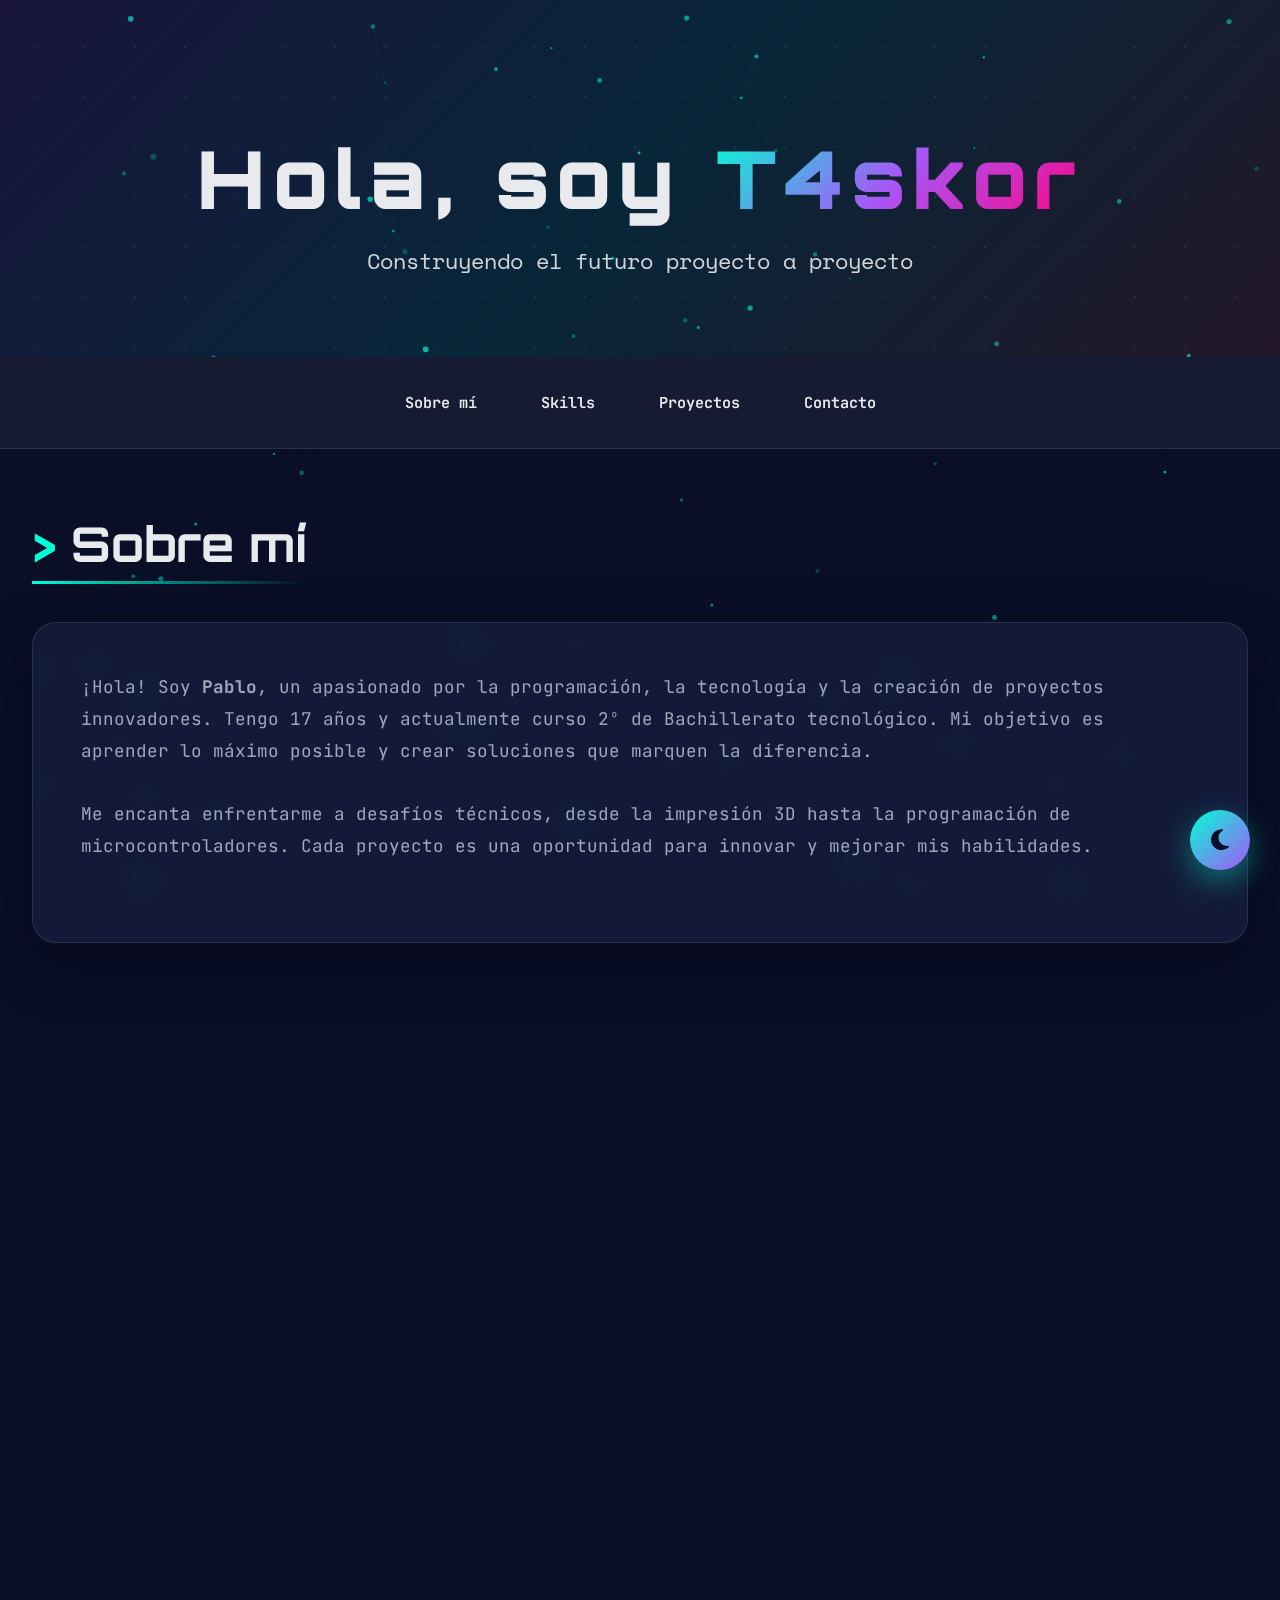
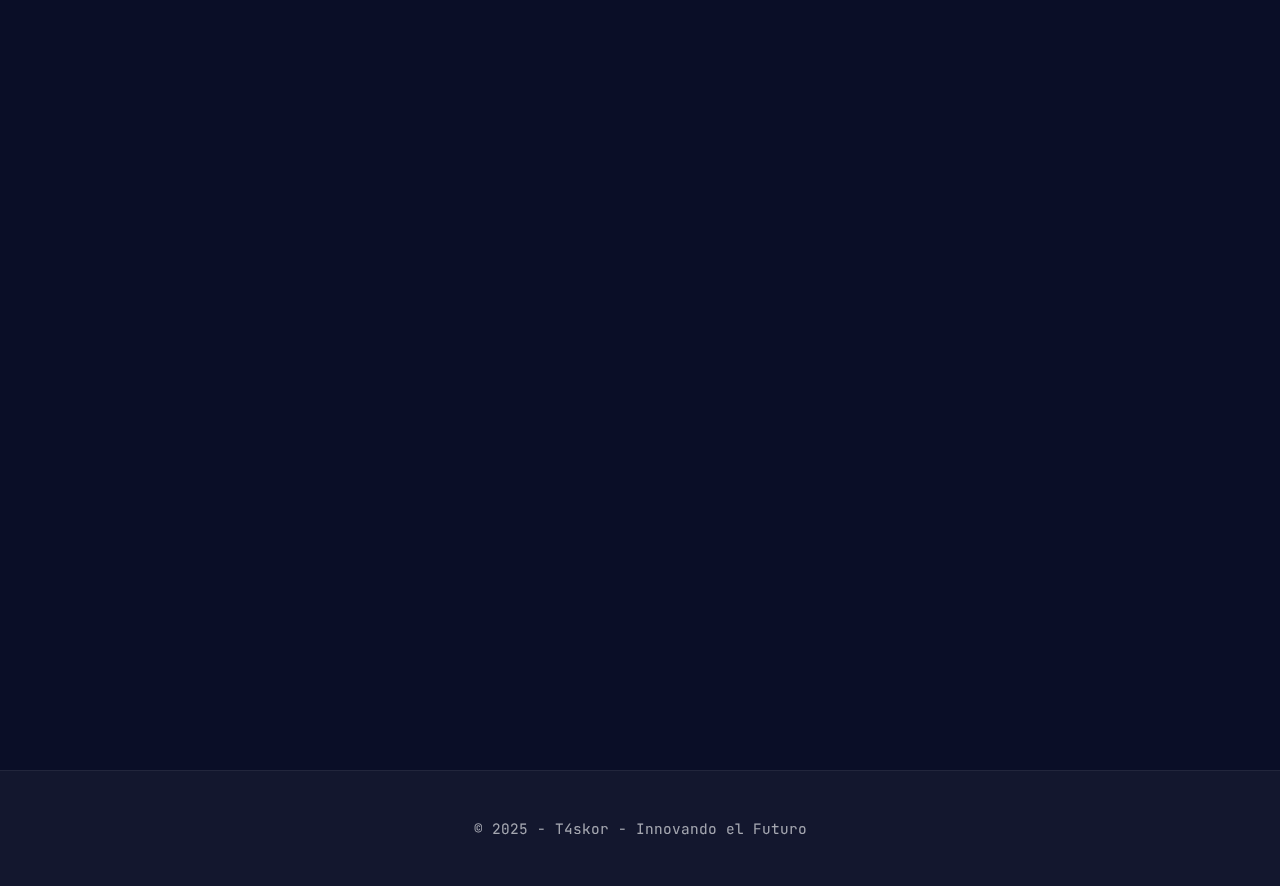
<file: index.html>
<!DOCTYPE html>
<html lang="es">

<head>
  <meta charset="UTF-8" />
  <meta name="viewport" content="width=device-width, initial-scale=1.0" />
  <title>T4SKOR - Innovator & Creator</title>
  <link rel="stylesheet" href="https://cdnjs.cloudflare.com/ajax/libs/font-awesome/6.5.2/css/all.min.css" />
  <link href="https://fonts.googleapis.com/css2?family=Orbitron:wght@400;700;900&family=JetBrains+Mono:wght@300;400;600&family=Space+Mono:wght@400;700&display=swap" rel="stylesheet">

  <style>
    :root {
      --bg-primary: #0a0e27;
      --bg-secondary: #151b3d;
      --bg-card: rgba(25, 35, 70, 0.6);
      --text-primary: #e8eaed;
      --text-secondary: #a0a5b9;
      --accent-cyan: #00ffd5;
      --accent-purple: #a855f7;
      --accent-pink: #ff0080;
      --accent-orange: #ff6b35;
      --glass-bg: rgba(255, 255, 255, 0.05);
      --glass-border: rgba(255, 255, 255, 0.1);
    }

    [data-theme="light"] {
      --bg-primary: #f5f7fa;
      --bg-secondary: #ffffff;
      --bg-card: rgba(255, 255, 255, 0.8);
      --text-primary: #1a1f36;
      --text-secondary: #4a5568;
      --glass-bg: rgba(255, 255, 255, 0.7);
      --glass-border: rgba(0, 0, 0, 0.08);
    }

    * {
      margin: 0;
      padding: 0;
      box-sizing: border-box;
    }

    body {
      font-family: 'JetBrains Mono', monospace;
      background: var(--bg-primary);
      color: var(--text-primary);
      overflow-x: hidden;
      position: relative;
    }

    /* Canvas de fondo con partículas */
    #particles-canvas {
      position: fixed;
      top: 0;
      left: 0;
      width: 100%;
      height: 100%;
      z-index: 0;
      pointer-events: none;
    }

    .content-wrapper {
      position: relative;
      z-index: 1;
    }

    /* Header mejorado con efectos */
    header {
      text-align: center;
      padding: 8rem 2rem 5rem;
      background: linear-gradient(135deg, 
        rgba(168, 85, 247, 0.1) 0%,
        rgba(0, 255, 213, 0.1) 50%,
        rgba(255, 107, 53, 0.1) 100%);
      position: relative;
      overflow: hidden;
    }

    header::before {
      content: '';
      position: absolute;
      top: -50%;
      left: -50%;
      width: 200%;
      height: 200%;
      background: radial-gradient(circle, var(--accent-cyan) 1px, transparent 1px);
      background-size: 50px 50px;
      opacity: 0.1;
      animation: gridMove 20s linear infinite;
    }

    @keyframes gridMove {
      0% { transform: translate(0, 0); }
      100% { transform: translate(50px, 50px); }
    }

    .glitch-wrapper {
      position: relative;
      display: inline-block;
    }

    header h1 {
      font-family: 'Orbitron', sans-serif;
      font-size: clamp(2.5rem, 8vw, 5rem);
      font-weight: 900;
      margin-bottom: 1rem;
      letter-spacing: 0.1em;
      position: relative;
      animation: fadeInDown 1s ease;
    }

    .name-highlight {
      background: linear-gradient(135deg, var(--accent-cyan), var(--accent-purple), var(--accent-pink));
      -webkit-background-clip: text;
      -webkit-text-fill-color: transparent;
      background-clip: text;
      animation: gradientShift 3s ease infinite;
    }

    @keyframes gradientShift {
      0%, 100% { filter: hue-rotate(0deg); }
      50% { filter: hue-rotate(30deg); }
    }

    header .tagline {
      font-size: clamp(1rem, 2.5vw, 1.4rem);
      font-weight: 300;
      opacity: 0.9;
      animation: fadeInUp 1s ease 0.3s both;
      font-family: 'Space Mono', monospace;
    }

    @keyframes fadeInDown {
      from {
        opacity: 0;
        transform: translateY(-30px);
      }
      to {
        opacity: 1;
        transform: translateY(0);
      }
    }

    @keyframes fadeInUp {
      from {
        opacity: 0;
        transform: translateY(30px);
      }
      to {
        opacity: 1;
        transform: translateY(0);
      }
    }

    /* Navegación flotante */
    nav {
      display: flex;
      justify-content: center;
      gap: 1rem;
      padding: 1.5rem;
      background: var(--glass-bg);
      backdrop-filter: blur(20px);
      border-bottom: 1px solid var(--glass-border);
      position: sticky;
      top: 0;
      z-index: 100;
      animation: slideDown 0.8s ease 0.5s both;
    }

    @keyframes slideDown {
      from {
        opacity: 0;
        transform: translateY(-100%);
      }
      to {
        opacity: 1;
        transform: translateY(0);
      }
    }

    nav a {
      color: var(--text-primary);
      text-decoration: none;
      font-weight: 600;
      padding: 0.7rem 1.5rem;
      border-radius: 12px;
      transition: all 0.3s ease;
      position: relative;
      overflow: hidden;
      font-size: 0.95rem;
    }

    nav a::before {
      content: '';
      position: absolute;
      top: 0;
      left: -100%;
      width: 100%;
      height: 100%;
      background: linear-gradient(90deg, transparent, var(--accent-cyan), transparent);
      transition: left 0.5s ease;
    }

    nav a:hover::before {
      left: 100%;
    }

    nav a:hover {
      background: var(--glass-bg);
      color: var(--accent-cyan);
      transform: translateY(-2px);
    }

    .container {
      max-width: 1400px;
      margin: 0 auto;
      padding: 4rem 2rem;
    }

    section {
      margin-bottom: 6rem;
      animation: fadeIn 1s ease;
    }

    @keyframes fadeIn {
      from { opacity: 0; }
      to { opacity: 1; }
    }

    section h2 {
      font-family: 'Orbitron', sans-serif;
      font-size: clamp(2rem, 5vw, 3rem);
      margin-bottom: 3rem;
      position: relative;
      display: inline-block;
      font-weight: 700;
    }

    section h2::before {
      content: '>';
      color: var(--accent-cyan);
      margin-right: 1rem;
      animation: blink 1.5s infinite;
    }

    @keyframes blink {
      0%, 100% { opacity: 1; }
      50% { opacity: 0.3; }
    }

    section h2::after {
      content: '';
      position: absolute;
      width: 100%;
      height: 3px;
      bottom: -10px;
      left: 0;
      background: linear-gradient(90deg, var(--accent-cyan), transparent);
    }

    /* Sección sobre mí mejorada */
    #sobre-mi .bio-content {
      background: var(--bg-card);
      backdrop-filter: blur(10px);
      border: 1px solid var(--glass-border);
      border-radius: 24px;
      padding: 3rem;
      box-shadow: 0 20px 60px rgba(0, 0, 0, 0.3);
      animation: scaleIn 0.8s ease;
    }

    @keyframes scaleIn {
      from {
        opacity: 0;
        transform: scale(0.95);
      }
      to {
        opacity: 1;
        transform: scale(1);
      }
    }

    #sobre-mi p {
      font-size: 1.1rem;
      line-height: 1.8;
      color: var(--text-secondary);
      margin-bottom: 2rem;
    }

    /* Skills/Hobbies Grid */
    .skills-grid {
      display: grid;
      grid-template-columns: repeat(auto-fit, minmax(200px, 1fr));
      gap: 1.5rem;
      margin-top: 2rem;
    }

    .skill-card {
      background: var(--glass-bg);
      border: 1px solid var(--glass-border);
      border-radius: 16px;
      padding: 2rem;
      text-align: center;
      transition: all 0.3s ease;
      cursor: pointer;
    }

    .skill-card:hover {
      transform: translateY(-10px) scale(1.05);
      border-color: var(--accent-cyan);
      box-shadow: 0 10px 40px rgba(0, 255, 213, 0.2);
    }

    .skill-card i {
      font-size: 3rem;
      margin-bottom: 1rem;
      background: linear-gradient(135deg, var(--accent-cyan), var(--accent-purple));
      -webkit-background-clip: text;
      -webkit-text-fill-color: transparent;
      background-clip: text;
    }

    .skill-card h3 {
      font-size: 1.2rem;
      margin-bottom: 0.5rem;
      font-family: 'Orbitron', sans-serif;
    }

    .skill-card p {
      font-size: 0.9rem;
      color: var(--text-secondary);
      line-height: 1.4;
    }

    /* Proyectos Grid Mejorado */
    .proyectos-grid {
      display: grid;
      grid-template-columns: repeat(auto-fit, minmax(320px, 1fr));
      gap: 2.5rem;
    }

    .proyecto {
      background: var(--bg-card);
      backdrop-filter: blur(10px);
      border: 1px solid var(--glass-border);
      border-radius: 24px;
      overflow: hidden;
      transition: all 0.4s cubic-bezier(0.175, 0.885, 0.32, 1.275);
      position: relative;
      animation: fadeInUp 0.8s ease both;
    }

    .proyecto:nth-child(1) { animation-delay: 0.1s; }
    .proyecto:nth-child(2) { animation-delay: 0.2s; }
    .proyecto:nth-child(3) { animation-delay: 0.3s; }
    .proyecto:nth-child(4) { animation-delay: 0.4s; }
    .proyecto:nth-child(5) { animation-delay: 0.5s; }

    .proyecto::before {
      content: '';
      position: absolute;
      top: -2px;
      left: -2px;
      right: -2px;
      bottom: -2px;
      background: linear-gradient(135deg, var(--accent-cyan), var(--accent-purple), var(--accent-pink));
      border-radius: 24px;
      opacity: 0;
      transition: opacity 0.3s ease;
      z-index: -1;
    }

    .proyecto:hover::before {
      opacity: 1;
    }

    .proyecto:hover {
      transform: translateY(-15px);
      box-shadow: 0 25px 50px rgba(0, 255, 213, 0.3);
    }

    .image-container {
      position: relative;
      overflow: hidden;
      height: 250px;
      background: linear-gradient(135deg, var(--bg-secondary), var(--bg-primary));
    }

    .image-container img {
      width: 100%;
      height: 100%;
      object-fit: cover;
      transition: transform 0.5s ease;
    }

    .proyecto:hover .image-container img {
      transform: scale(1.15);
    }

    .image-container::after {
      content: '';
      position: absolute;
      inset: 0;
      background: linear-gradient(to bottom, transparent, rgba(0, 0, 0, 0.5));
      opacity: 0;
      transition: opacity 0.3s ease;
    }

    .proyecto:hover .image-container::after {
      opacity: 1;
    }

    .proyecto-content {
      padding: 2rem;
    }

    .proyecto-content strong {
      font-size: 1.3rem;
      color: var(--accent-cyan);
      display: block;
      margin-bottom: 1rem;
      font-family: 'Orbitron', sans-serif;
    }

    .proyecto-content p {
      color: var(--text-secondary);
      line-height: 1.6;
      font-size: 0.95rem;
    }

    .proyecto-tag {
      display: inline-block;
      padding: 0.4rem 1rem;
      background: rgba(0, 255, 213, 0.1);
      border: 1px solid var(--accent-cyan);
      border-radius: 20px;
      font-size: 0.8rem;
      margin-top: 1rem;
      color: var(--accent-cyan);
      font-weight: 600;
    }

    /* Featured Project */
    .featured-project {
      grid-column: 1 / -1;
      display: grid;
      grid-template-columns: 1fr 1fr;
      gap: 0;
      min-height: 400px;
    }

    .featured-project .image-container {
      height: 100%;
    }

    .featured-project .proyecto-content {
      display: flex;
      flex-direction: column;
      justify-content: center;
      padding: 3rem;
    }

    .featured-badge {
      display: inline-block;
      padding: 0.5rem 1.2rem;
      background: linear-gradient(135deg, var(--accent-purple), var(--accent-pink));
      border-radius: 20px;
      font-size: 0.8rem;
      margin-bottom: 1rem;
      font-weight: 700;
      text-transform: uppercase;
      letter-spacing: 1px;
      width: fit-content;
    }

    /* Contacto Section */
    #contacto {
      text-align: center;
    }

    #contacto > p {
      font-size: 1.2rem;
      color: var(--text-secondary);
      margin-bottom: 3rem;
    }

    .social-buttons {
      display: flex;
      justify-content: center;
      gap: 2rem;
      flex-wrap: wrap;
      margin-top: 2rem;
    }

    .social-btn {
      background: var(--glass-bg);
      border: 2px solid var(--glass-border);
      padding: 1rem 2rem;
      border-radius: 16px;
      font-weight: 600;
      display: flex;
      align-items: center;
      gap: 0.8rem;
      transition: all 0.3s ease;
      cursor: pointer;
      color: var(--text-primary);
      font-size: 1rem;
      font-family: 'JetBrains Mono', monospace;
      position: relative;
      overflow: hidden;
    }

    .social-btn::before {
      content: '';
      position: absolute;
      top: 0;
      left: -100%;
      width: 100%;
      height: 100%;
      background: linear-gradient(90deg, transparent, rgba(255, 255, 255, 0.2), transparent);
      transition: left 0.5s ease;
    }

    .social-btn:hover::before {
      left: 100%;
    }

    .social-btn:hover {
      transform: translateY(-5px);
      border-color: var(--accent-cyan);
      box-shadow: 0 10px 30px rgba(0, 255, 213, 0.3);
      background: rgba(0, 255, 213, 0.1);
    }

    .social-btn i {
      font-size: 1.5rem;
    }

    .email-btn {
      border-color: var(--accent-pink);
    }

    .email-btn:hover {
      border-color: var(--accent-pink);
      box-shadow: 0 10px 30px rgba(255, 0, 128, 0.3);
      background: rgba(255, 0, 128, 0.1);
    }

    /* Footer */
    footer {
      text-align: center;
      padding: 3rem 2rem;
      font-size: 0.9rem;
      border-top: 1px solid var(--glass-border);
      margin-top: 4rem;
      opacity: 0.7;
      background: var(--glass-bg);
      backdrop-filter: blur(10px);
    }

    /* Theme Toggle */
    .theme-toggle {
      position: fixed;
      right: 30px;
      bottom: 30px;
      background: linear-gradient(135deg, var(--accent-cyan), var(--accent-purple));
      color: var(--bg-primary);
      border: none;
      font-size: 1.5rem;
      width: 60px;
      height: 60px;
      border-radius: 50%;
      cursor: pointer;
      box-shadow: 0 10px 30px rgba(0, 255, 213, 0.4);
      transition: all 0.3s ease;
      z-index: 1000;
      display: flex;
      align-items: center;
      justify-content: center;
    }

    .theme-toggle:hover {
      transform: rotate(180deg) scale(1.1);
      box-shadow: 0 15px 40px rgba(0, 255, 213, 0.6);
    }

    /* Scroll Progress Bar */
    .scroll-progress {
      position: fixed;
      top: 0;
      left: 0;
      height: 4px;
      background: linear-gradient(90deg, var(--accent-cyan), var(--accent-purple), var(--accent-pink));
      width: 0%;
      z-index: 1001;
      transition: width 0.1s ease;
    }

    /* Responsive */
    @media (max-width: 768px) {
      header {
        padding: 5rem 1.5rem 3rem;
      }

      nav {
        gap: 0.5rem;
        padding: 1rem;
        flex-wrap: wrap;
      }

      nav a {
        padding: 0.5rem 1rem;
        font-size: 0.85rem;
      }

      .container {
        padding: 2rem 1.5rem;
      }

      section h2 {
        font-size: 2rem;
      }

      .featured-project {
        grid-template-columns: 1fr;
      }

      .proyectos-grid {
        grid-template-columns: 1fr;
        gap: 2rem;
      }

      .skills-grid {
        grid-template-columns: repeat(auto-fit, minmax(150px, 1fr));
        gap: 1rem;
      }

      .social-buttons {
        gap: 1rem;
      }

      .social-btn {
        padding: 0.8rem 1.5rem;
        font-size: 0.9rem;
      }
    }

    @media (max-width: 480px) {
      header h1 {
        font-size: 2rem;
      }

      .bio-content {
        padding: 2rem !important;
      }

      .featured-project .proyecto-content {
        padding: 2rem !important;
      }
    }
  </style>
</head>

<body>
  <canvas id="particles-canvas"></canvas>
  <div class="scroll-progress" id="scrollProgress"></div>
  
  <button class="theme-toggle" id="themeToggle">
    <i class="fas fa-moon"></i>
  </button>

  <div class="content-wrapper">
    <header>
      <div class="glitch-wrapper">
        <h1>Hola, soy <span class="name-highlight">T4skor</span></h1>
      </div>
      <p class="tagline">Construyendo el futuro proyecto a proyecto</p>
    </header>

    <nav>
      <a href="#sobre-mi">Sobre mí</a>
      <a href="#skills">Skills</a>
      <a href="#proyectos">Proyectos</a>
      <a href="#contacto">Contacto</a>
    </nav>

    <div class="container">
      <section id="sobre-mi">
        <h2>Sobre mí</h2>
        <div class="bio-content">
          <p>
            ¡Hola! Soy <strong>Pablo</strong>, un apasionado por la programación, la tecnología y la creación de proyectos
            innovadores. Tengo 17 años y actualmente curso 2º de Bachillerato tecnológico. Mi objetivo es aprender lo máximo 
            posible y crear soluciones que marquen la diferencia.
          </p>
          <p>
            Me encanta enfrentarme a desafíos técnicos, desde la impresión 3D hasta la programación de microcontroladores. 
            Cada proyecto es una oportunidad para innovar y mejorar mis habilidades.
          </p>
        </div>
      </section>

      <section id="skills">
        <h2>Skills & Hobbies</h2>
        <div class="skills-grid">
          <div class="skill-card">
            <i class="fas fa-code"></i>
            <h3>Programación</h3>
            <p>Python, Arduino, C++, desarrollo web</p>
          </div>
          <div class="skill-card">
            <i class="fas fa-cube"></i>
            <h3>Impresión 3D</h3>
            <p>Diseño CAD, modificaciones hardware, Voron 2.4</p>
          </div>
          <div class="skill-card">
            <i class="fas fa-guitar"></i>
            <h3>Guitarra</h3>
            <p>Músico apasionado, explorando sonidos</p>
          </div>
          <div class="skill-card">
            <i class="fas fa-microchip"></i>
            <h3>Electrónica</h3>
            <p>Arduino, ESP32, circuitos y LEDs</p>
          </div>
        </div>
      </section>

      <section id="proyectos">
        <h2>Proyectos</h2>
        <div class="proyectos-grid">
          <div class="proyecto featured-project">
            <div class="image-container">
              <img src="media/voron.jpeg" alt="Voron 2.4" onerror="this.src='https://images.unsplash.com/photo-1614624532983-4ce03382d63d?w=800'" />
            </div>
            <div class="proyecto-content">
              <span class="featured-badge">🔥 Proyecto Destacado</span>
              <strong>Voron 2.4 - Impresora 3D de Alta Velocidad</strong>
              <p>
                He construido desde cero una <strong>Voron 2.4</strong>, una de las impresoras 3D más avanzadas de la comunidad maker. 
                Con una estructura CoreXY, hotend de alto flujo y una cinemática optimizada, alcanza velocidades de impresión increíbles 
                manteniendo una calidad excepcional.
              </p>
              <p style="margin-top: 1rem;">
                El ensamblaje requirió más de 100 horas de trabajo, ajustes precisos en firmware (Klipper), y una calibración meticulosa. 
                El resultado: una máquina capaz de imprimir piezas funcionales con precisión industrial.
              </p>
              <span class="proyecto-tag">CoreXY</span>
              <span class="proyecto-tag">Klipper</span>
              <span class="proyecto-tag">Alta Velocidad</span>
            </div>
          </div>

          <div class="proyecto">
            <div class="image-container">
              <img src="media/Longer.jpg" alt="Longer LK4 modificada" onerror="this.src='https://images.unsplash.com/photo-1564410267122-0c35bc2c2945?w=600'" />
            </div>
            <div class="proyecto-content">
              <strong>Longer LK4 Modificada</strong>
              <p>
                Mejoras exhaustivas en la Longer LK4 para optimizar la calidad y precisión de impresión. 
                Incluye upgrades de extrusor, nivelación automática y optimización del firmware.
              </p>
              <span class="proyecto-tag">Hardware Mod</span>
            </div>
          </div>

          <div class="proyecto">
            <div class="image-container">
              <a href="matriz_led.html">
                <img src="media/Matriz.jpg" alt="Matriz LED personalizable" onerror="this.src='https://images.unsplash.com/photo-1558346547-4439467dc4c5?w=600'" />
              </a>
            </div>
            <div class="proyecto-content">
              <strong>Matriz LED Personalizable</strong>
              <p>
                Pantalla LED controlada por Arduino para mostrar animaciones y mensajes personalizados. 
                Con interfaz web para control remoto y patrones programables.
              </p>
              <span class="proyecto-tag">Arduino</span>
              <span class="proyecto-tag">LEDs</span>
            </div>
          </div>

          <div class="proyecto">
            <div class="image-container">
              <img src="media/ironman.jpg" alt="Reactor ARC de Iron-Man" onerror="this.src='https://images.unsplash.com/photo-1635070041078-e363dbe005cb?w=600'" />
            </div>
            <div class="proyecto-content">
              <strong>Reactor ARC de Iron-Man</strong>
              <p>
                Réplica funcional del Reactor ARC con iluminación LED programable y detalles precisos. 
                Impreso en 3D con efectos luminosos controlados por microcontrolador.
              </p>
              <span class="proyecto-tag">Props</span>
              <span class="proyecto-tag">3D Print</span>
            </div>
          </div>

          <div class="proyecto">
            <div class="proyecto-content">
              <strong>Icarus CanSat – Proyecto 2025</strong>
              <p>
                Proyecto CanSat desarrollado en el IES Alonso Quijano. Un satélite en miniatura diseñado para 
                recopilar datos atmosféricos durante su descenso. Incluye sensores de temperatura, presión, 
                humedad y telemetría en tiempo real.
              </p>
              <span class="proyecto-tag">CanSat</span>
              <span class="proyecto-tag">Sensores</span>
            </div>
          </div>
        </div>
      </section>

      <section id="contacto">
        <h2>Contacto</h2>
        <p>¡Conéctate conmigo y hablemos de tecnología, proyectos y nuevas ideas!</p>
        <div class="social-buttons">
          <button class="social-btn" onclick="window.open('https://instagram.com/3d_t4skor', '_blank')">
            <i class="fab fa-instagram"></i> Instagram
          </button>
          <button class="social-btn" onclick="window.open('https://github.com/T4skor', '_blank')">
            <i class="fab fa-github"></i> GitHub
          </button>
          <button class="social-btn email-btn" onclick="window.location.href='mailto:t4skor@gmail.com'">
            <i class="fas fa-envelope"></i> t4skor@gmail.com
          </button>
        </div>
      </section>
    </div>

    <footer>
      &copy; 2025 - T4skor - Innovando el Futuro
    </footer>
  </div>

  <script>
    // Theme Toggle
    const toggleBtn = document.getElementById("themeToggle");
    const root = document.documentElement;
    let darkMode = true;

    toggleBtn.addEventListener("click", () => {
      darkMode = !darkMode;
      root.setAttribute("data-theme", darkMode ? "dark" : "light");
      toggleBtn.innerHTML = darkMode ? '<i class="fas fa-moon"></i>' : '<i class="fas fa-sun"></i>';
    });

    // Scroll Progress Bar
    window.addEventListener('scroll', () => {
      const scrollProgress = document.getElementById('scrollProgress');
      const scrollTop = window.scrollY;
      const docHeight = document.documentElement.scrollHeight - window.innerHeight;
      const scrollPercent = (scrollTop / docHeight) * 100;
      scrollProgress.style.width = scrollPercent + '%';
    });

    // Particles Animation
    const canvas = document.getElementById('particles-canvas');
    const ctx = canvas.getContext('2d');
    let particles = [];
    let animationId;

    function resizeCanvas() {
      canvas.width = window.innerWidth;
      canvas.height = window.innerHeight;
    }

    class Particle {
      constructor() {
        this.x = Math.random() * canvas.width;
        this.y = Math.random() * canvas.height;
        this.size = Math.random() * 2 + 1;
        this.speedX = Math.random() * 0.5 - 0.25;
        this.speedY = Math.random() * 0.5 - 0.25;
        this.opacity = Math.random() * 0.5 + 0.2;
      }

      update() {
        this.x += this.speedX;
        this.y += this.speedY;

        if (this.x > canvas.width) this.x = 0;
        if (this.x < 0) this.x = canvas.width;
        if (this.y > canvas.height) this.y = 0;
        if (this.y < 0) this.y = canvas.height;
      }

      draw() {
        ctx.fillStyle = `rgba(0, 255, 213, ${this.opacity})`;
        ctx.beginPath();
        ctx.arc(this.x, this.y, this.size, 0, Math.PI * 2);
        ctx.fill();
      }
    }

    function initParticles() {
      particles = [];
      const particleCount = Math.floor((canvas.width * canvas.height) / 15000);
      for (let i = 0; i < particleCount; i++) {
        particles.push(new Particle());
      }
    }

    function connectParticles() {
      for (let i = 0; i < particles.length; i++) {
        for (let j = i + 1; j < particles.length; j++) {
          const dx = particles[i].x - particles[j].x;
          const dy = particles[i].y - particles[j].y;
          const distance = Math.sqrt(dx * dx + dy * dy);

          if (distance < 120) {
            ctx.strokeStyle = `rgba(0, 255, 213, ${0.15 * (1 - distance / 120)})`;
            ctx.lineWidth = 0.5;
            ctx.beginPath();
            ctx.moveTo(particles[i].x, particles[i].y);
            ctx.lineTo(particles[j].x, particles[j].y);
            ctx.stroke();
          }
        }
      }
    }

    function animate() {
      ctx.clearRect(0, 0, canvas.width, canvas.height);
      
      particles.forEach(particle => {
        particle.update();
        particle.draw();
      });
      
      connectParticles();
      animationId = requestAnimationFrame(animate);
    }

    resizeCanvas();
    initParticles();
    animate();

    window.addEventListener('resize', () => {
      resizeCanvas();
      initParticles();
    });

    // Smooth Scroll
    document.querySelectorAll('nav a').forEach(anchor => {
      anchor.addEventListener('click', function (e) {
        e.preventDefault();
        const target = document.querySelector(this.getAttribute('href'));
        if (target) {
          target.scrollIntoView({
            behavior: 'smooth',
            block: 'start'
          });
        }
      });
    });

    // Intersection Observer for animations
    const observerOptions = {
      threshold: 0.1,
      rootMargin: '0px 0px -100px 0px'
    };

    const observer = new IntersectionObserver((entries) => {
      entries.forEach(entry => {
        if (entry.isIntersecting) {
          entry.target.style.opacity = '1';
          entry.target.style.transform = 'translateY(0)';
        }
      });
    }, observerOptions);

    document.querySelectorAll('section').forEach(section => {
      section.style.opacity = '0';
      section.style.transform = 'translateY(20px)';
      section.style.transition = 'opacity 0.8s ease, transform 0.8s ease';
      observer.observe(section);
    });
  </script>
</body>
</html>
</file>
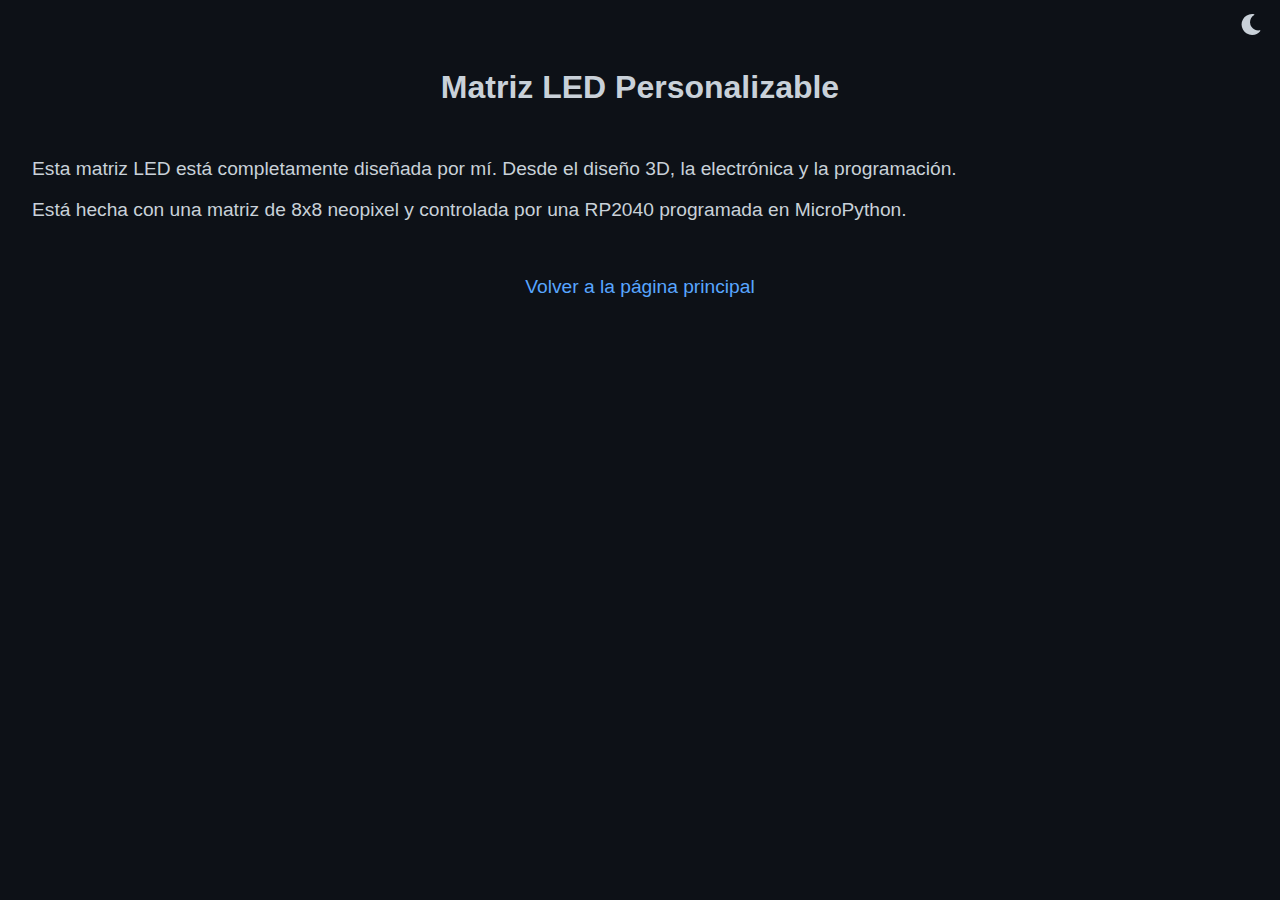
<file: matriz_led.html>
<!DOCTYPE html>
<html lang="es">
<head>
  <meta charset="UTF-8" />
  <meta name="viewport" content="width=device-width, initial-scale=1.0" />
  <title>Matriz LED Personalizable</title>
  <link
    rel="stylesheet"
    href="https://cdnjs.cloudflare.com/ajax/libs/font-awesome/6.0.0-beta3/css/all.min.css"
  />
  <style>
    :root {
      --color-bg: #0d1117;
      --color-text: #c9d1d9;
      --color-primary: #58a6ff;
      --color-secondary: #161b22;
      --color-hover: #1f6feb;
    }
    [data-theme="light"] {
      --color-bg: #f0f0f0;
      --color-text: #1f1f1f;
      --color-primary: #007bff;
      --color-secondary: #ffffff;
      --color-hover: #0056b3;
    }

    body {
      margin: 0;
      font-family: 'Segoe UI', Tahoma, Geneva, Verdana, sans-serif;
      background-color: var(--color-bg);
      color: var(--color-text);
      padding: 2em;
      transition: background-color 0.5s, color 0.5s;
    }

    header, footer {
      text-align: center;
      padding: 1em;
    }

    h1 {
      margin-bottom: 0.5em;
    }

    p {
      font-size: 1.2em;
    }

    .back-button {
      margin-top: 20px;
      display: block;
      text-align: center;
      font-size: 1.2em;
      color: var(--color-primary);
      text-decoration: none;
    }

    .back-button:hover {
      color: var(--color-hover);
    }

    .theme-toggle {
      position: fixed;
      top: 10px;
      right: 10px;
      background: none;
      border: none;
      font-size: 24px;
      color: var(--color-text);
      cursor: pointer;
      transition: color 0.3s ease;
    }

    .theme-toggle:hover {
      color: var(--color-primary);
    }
  </style>
</head>
<body>
  <button class="theme-toggle" id="themeToggle" aria-label="Toggle theme">
    <i class="fas fa-moon" id="themeIcon"></i>
  </button>

  <header>
    <h1>Matriz LED Personalizable</h1>
  </header>
  
  <p>Esta matriz LED está completamente diseñada por mí. Desde el diseño 3D, la electrónica y la programación.</p>
  <p>Está hecha con una matriz de 8x8 neopixel y controlada por una RP2040 programada en MicroPython.</p>

  <footer>
    <a class="back-button" href="index.html">Volver a la página principal</a>
  </footer>

  <script>
    // Tema
    document.addEventListener("DOMContentLoaded", function () {
      const themeToggle = document.getElementById("themeToggle");
      const themeIcon = document.getElementById("themeIcon");

      function setTheme(theme) {
        document.documentElement.setAttribute("data-theme", theme);
        localStorage.setItem("theme", theme);
        themeIcon.className = theme === "light" ? "fas fa-sun" : "fas fa-moon";
      }

      const savedTheme = localStorage.getItem("theme") || "dark";
      setTheme(savedTheme);

      themeToggle.addEventListener("click", () => {
        const currentTheme = document.documentElement.getAttribute("data-theme");
        setTheme(currentTheme === "dark" ? "light" : "dark");
      });
    });
  </script>
</body>
</html>
</file>
